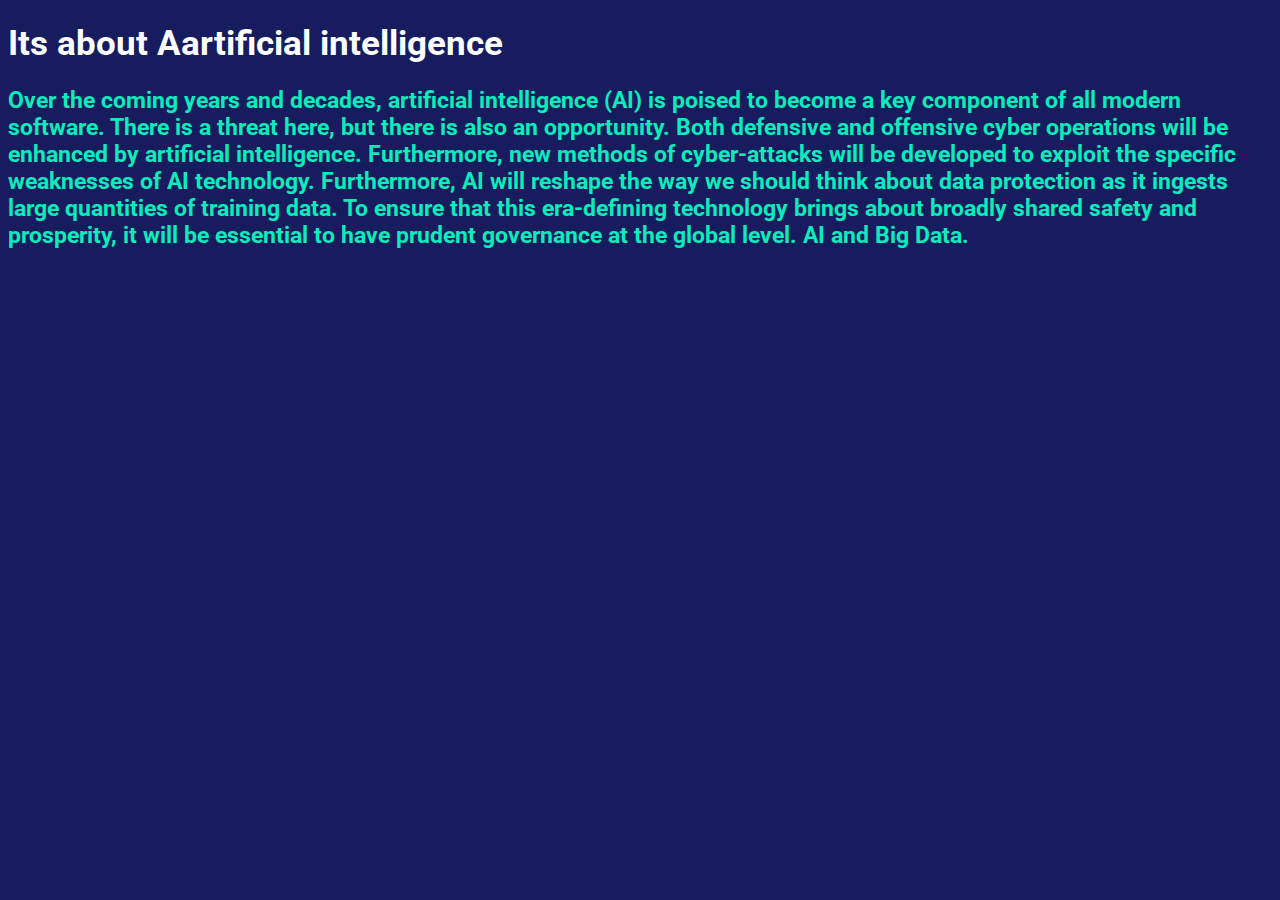
<file: block-BHaaaf/index.html>
<!DOCTYPE html>
<html lang="en">
<head>
 
    <meta charset="UTF-8">
       <title>Hello world!</title>
    <link rel="stylesheet" href="style.css">
    <link rel="preconnect" href="https://fonts.googleapis.com">
<link rel="preconnect" href="https://fonts.gstatic.com" crossorigin>
<link href="https://fonts.googleapis.com/css2?family=Raleway:wght@100;200&family=Roboto:wght@100&display=swap" rel="stylesheet">

</head>
<body>
     <h1>
       
      
      Its about Aartificial intelligence<br>
    <p>
      Over the coming years and decades, artificial intelligence (AI) is poised to become a key component of all modern software. There is a threat here, but there is also an opportunity. Both defensive and offensive cyber operations will be enhanced by artificial intelligence. Furthermore, new methods of cyber-attacks will be developed to exploit the specific weaknesses of AI technology. Furthermore, AI will reshape the way we should think about data protection as it ingests large quantities of training data.

      To ensure that this era-defining technology brings about broadly shared safety and prosperity, it will be essential to have prudent governance at the global level.
      
      AI and Big Data.
      
    </p>
    </h1>
    
</body>
</html>
</file>
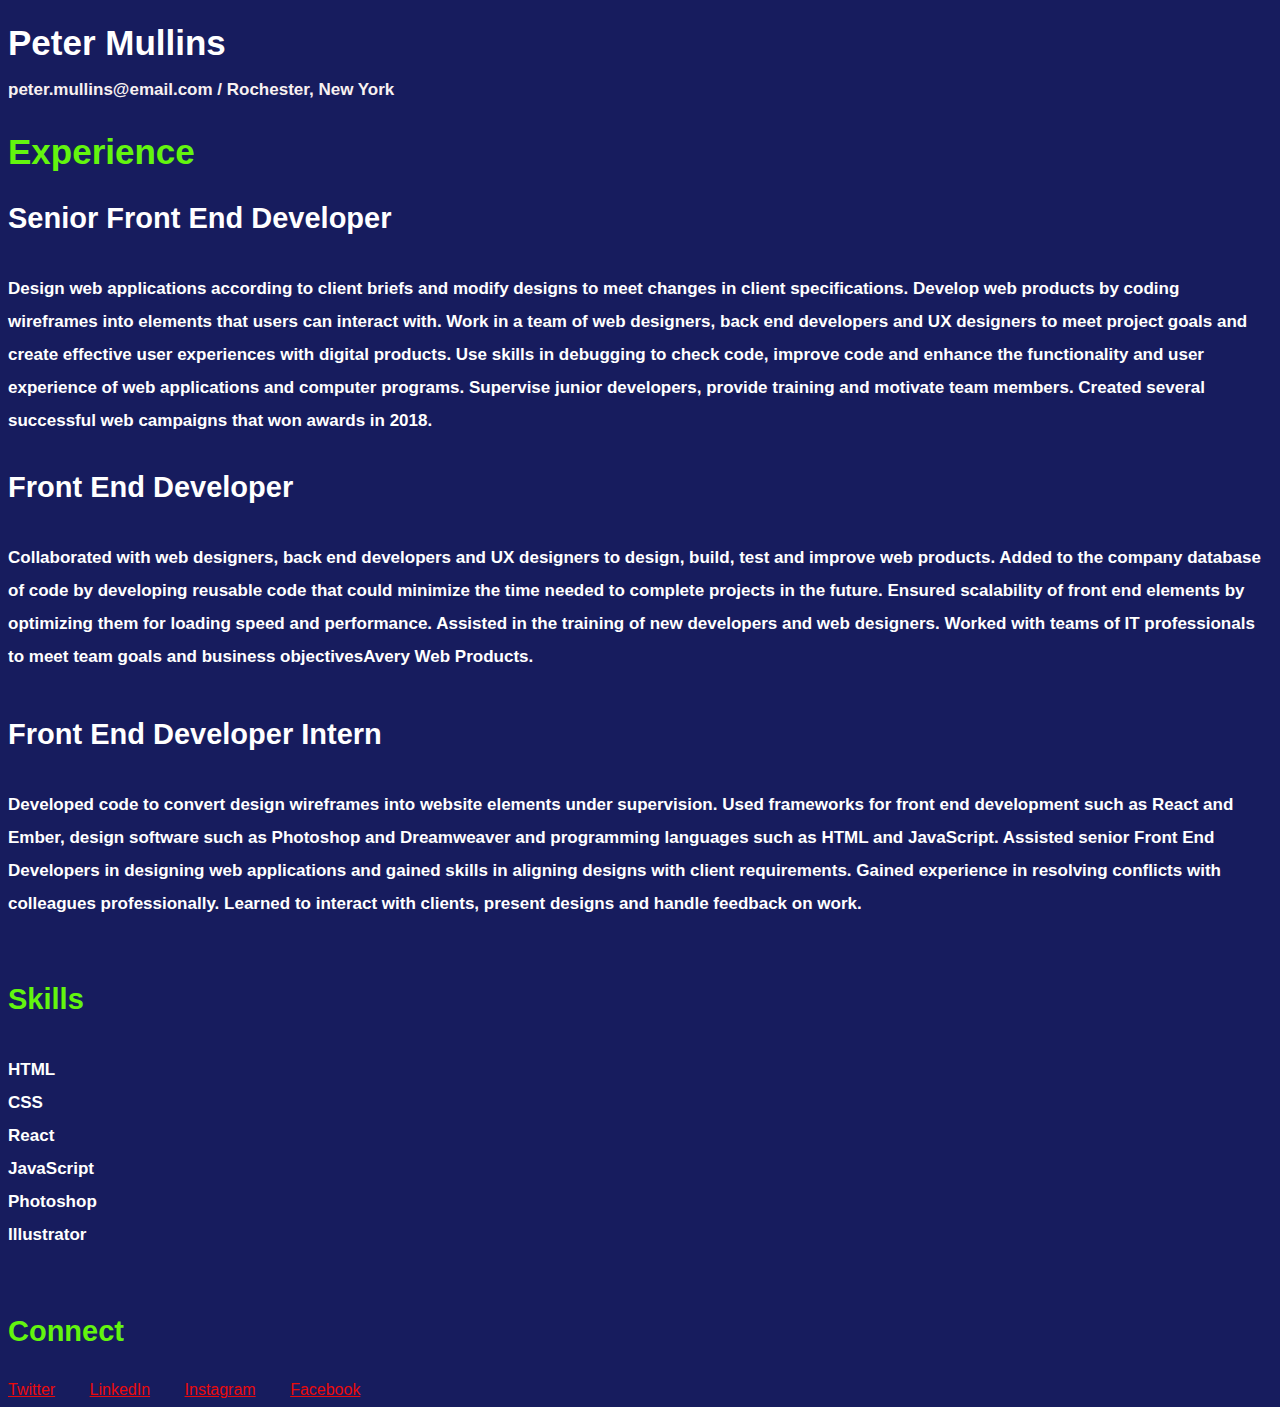
<file: block-BHaaag/index.html>
<!DOCTYPE html>
<html lang="en">
<head>
    <meta charset="UTF-8">
       <title>Hello world!</title>
    <link rel="stylesheet" href="style.css">
</head>
<body>
    <h1>
    Peter Mullins<br>
    <p1 style="color:rgb(248, 241, 241); font-size: 17px;">
    peter.mullins@email.com / Rochester, New York
    </p1>
        </h1>
    <h2 style="color:rgb(99, 245, 14); font-size: 35px;">
        Experience
                </h2>
        <h3 style="font-size: 29px; color: white;">
            Senior Front End Developer
            <br><br>
            <p3 style="font-size: 17px; color: white;font-style: Courier;">
Design web applications according to client briefs and modify designs to meet changes in client specifications.
Develop web products by coding wireframes into elements that users can interact with.
Work in a team of web designers, back end developers and UX designers to meet project goals and create effective user experiences with digital
products.
Use skills in debugging to check code, improve code and enhance the functionality and user experience of web applications and computer
programs.
Supervise junior developers, provide training and motivate team members.
Created several successful web campaigns that won awards in 2018.
            </p3>
            </h3>
            <h4 style="font-size: 29px; color: white;">
                Front End Developer
                <br><br>
                <p4 style="font-size: 17px; color: white;">
Collaborated with web designers, back end developers and UX designers to design, build, test and improve web products.
Added to the company database of code by developing reusable code that could minimize the time needed to complete projects in the future.
Ensured scalability of front end elements by optimizing them for loading speed and performance.
Assisted in the training of new developers and web designers.
Worked with teams of IT professionals to meet team goals and business objectivesAvery Web Products.
                </p4>
                </h4>
                <h5 style="font-size: 29px; color: white;">
                    Front End Developer Intern
                    <br><br>
                    <p5 style="font-size: 17px; color: white;">
Developed code to convert design wireframes into website elements under supervision.
Used frameworks for front end development such as React and Ember, design software such as Photoshop and Dreamweaver and programming
languages such as HTML and JavaScript.
Assisted senior Front End Developers in designing web applications and gained skills in aligning designs with client requirements.
Gained experience in resolving conflicts with colleagues professionally.
Learned to interact with clients, present designs and handle feedback on work.
                    </p5>
                    </h5>
                    <h6 style="color:rgb(99, 245, 14); font-size: 29px;">
                        Skills
                        <br><br>

                        <p6 style="font-size: 17px; color: white;">
HTML<br>
CSS<br>
React<br>
JavaScript<br>
Photoshop<br>
Illustrator<br>
                        </p6>
                        </h6>

        <h7 style="color:rgb(99, 245, 14); font-size: 29px;">
          <b>Connect</b><br>
             <br>
           </h7>
                <addres style=" color: rgb(235, 11, 11); word-spacing: 30px;font-family: 'Roboto', sans-serif;">
          <u>Twitter</u>       <u>LinkedIn</u>      <u>Instagram</u>       <u>Facebook</u> 
      </address>
</body>
</html>
</file>
<file: block-BHaaaf/style.css>
body{
    background-color: rgb(23, 28, 94);
    font-family: 'Roboto', sans-serif;
}

h1
{
    
  
 font-size: 35px; 
 color: white;
   
 
}

p
{
    
    font-size: 23px;
    color: rgb(11, 235, 187); 
}
</file>
<file: block-BHaaag/style.css>
body{
    background-color: rgb(23, 28, 94);
    font-family: 'Roboto', sans-serif;    
}

h1
{

 font-size: 35px; 
 color: white;
 
}

address
{
    font-size: 40px;
    color: rgb(235, 11, 11);
    font-family: 'Roboto', sans-serif;  
}
</file>
